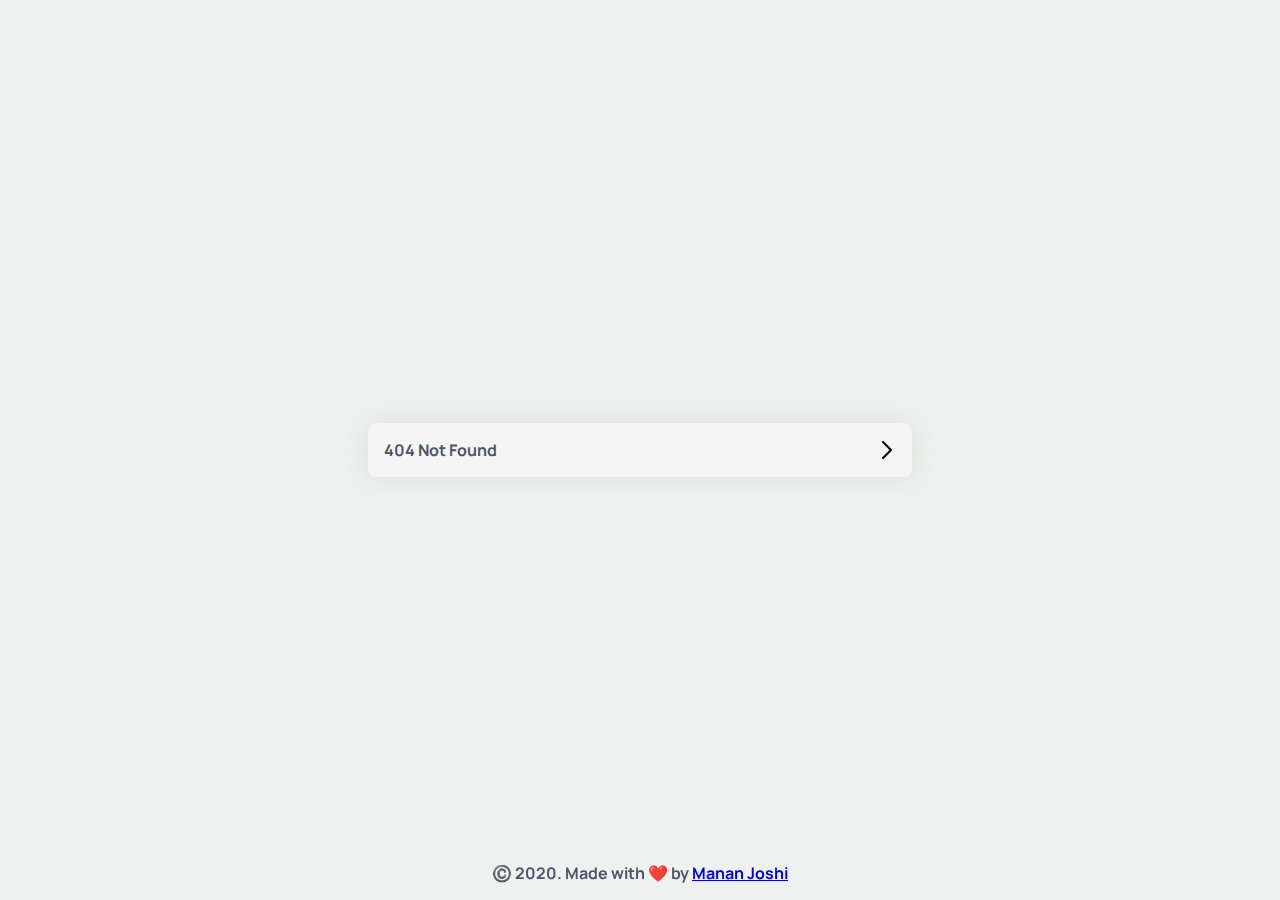
<file: index.html>
<!DOCTYPE html>
<html lang="en">
  <head>
    <meta charset="UTF-8" />
    <meta name="viewport" content="width=device-width, initial-scale=1.0" />
    <link rel="stylesheet" href="./index.css" />
    <link
      rel="icon"
      type="image/png"
      sizes="32x32"
      href="./assets/favicon-32x32.png"
    />
    <link
      href="https://fonts.googleapis.com/css2?family=Manrope:wght@500&display=swap"
      rel="stylesheet"
    />
    <title>Manan Joshi | Dev Challenges Solutions</title>
  </head>
  <body>
    <div class="links-container">
      <div class="link-item">
        <div>404 Not Found</div>
        <a href="./404-not-found/"><img src="./assets/right-chevron.svg" /></a>
      </div>
    </div>
    <footer>
      ©️ 2020. Made with ❤️ by
      <a href="https://twitter.com/Manan_30">Manan Joshi</a>
    </footer>
  </body>
</html>
</file>
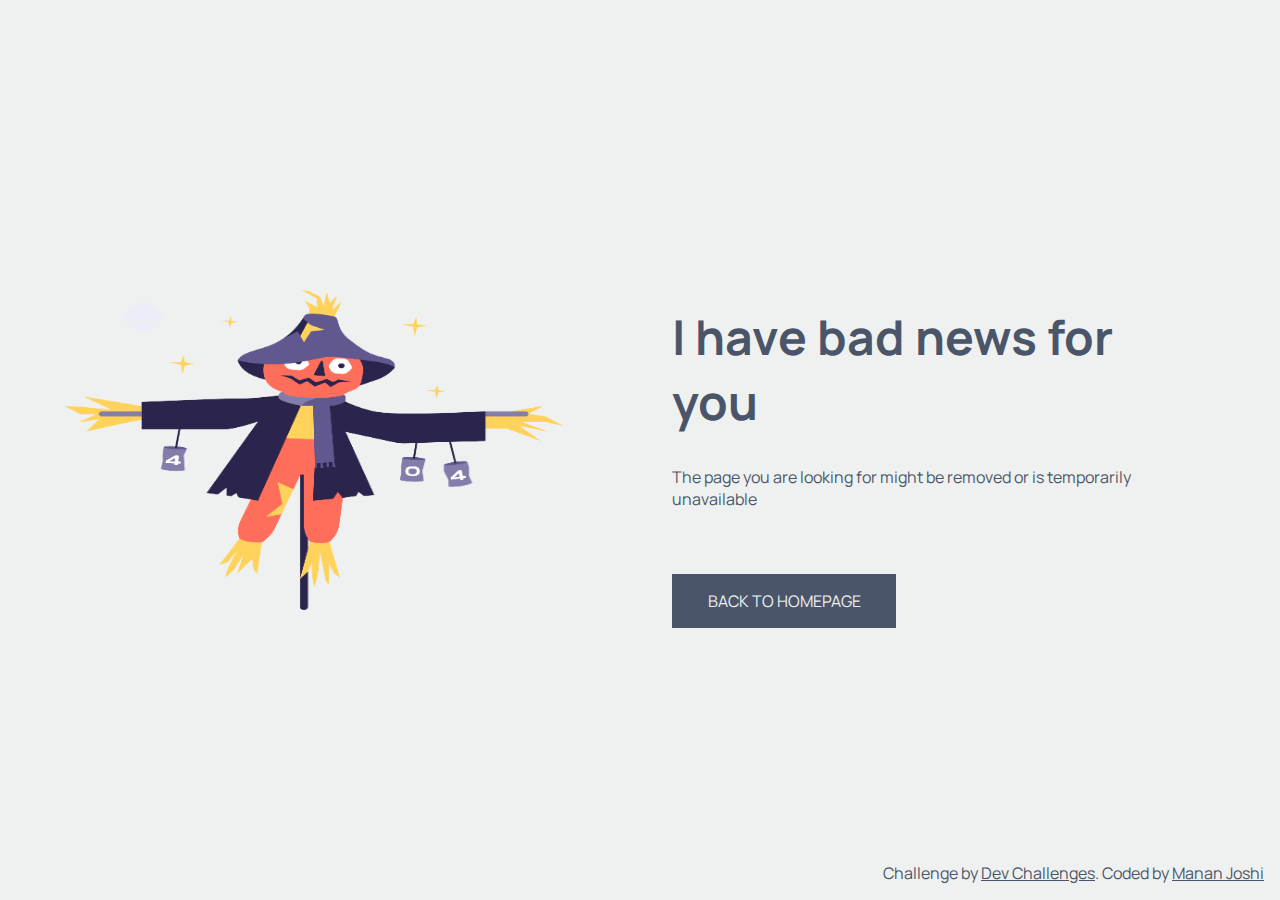
<file: 404-not-found/index.html>
<!DOCTYPE html>
<html lang="en">
  <head>
    <meta charset="UTF-8" />
    <meta name="viewport" content="width=device-width, initial-scale=1.0" />
    <link
      href="https://fonts.googleapis.com/css2?family=Manrope:wght@500&display=swap"
      rel="stylesheet"
    />
    <link rel="stylesheet" href="./index.css" />
    <title>Manan Joshi | 404 Not Found</title>
  </head>
  <body>
    <main>
      <img src="./images/Scarecrow.png" />
      <div class="details">
        <h1 style="font-size: 3rem;">I have bad news for you</h1>
        <div style="font-size: 1rem;">
          The page you are looking for might be removed or is temporarily
          unavailable
        </div>
        <div class="button">Back to homepage</div>
      </div>
    </main>
    <footer>
      Challenge by
      <a href="https://devchallenges.io/challenges" target="_blank"
        >Dev Challenges</a
      >. Coded by <a href="https://twitter.com/Manan_30">Manan Joshi</a>
    </footer>
  </body>
</html>
</file>
<file: index.css>
body {
  display: grid;
  place-items: center;

  height: 100vh;
  width: calc(100vw - 40%);
  padding: 0 20%;
  margin: 0;

  font-family: 'Manrope', sans-serif;
  font-weight: bolder;
  color: #4b5569;
  background-color: #eef1ef;
}

.links-container {
  padding: 1rem;
  min-width: 32rem;

  border-radius: 0.5rem;
  background-color: whitesmoke;

  box-shadow: 0 0 1.5rem #dddddd;
}

.link-item {
  display: flex;
  align-items: center;
  margin-bottom: 1rem;

  font-size: 1rem;
}

.link-item:last-child {
  margin-bottom: 0;
}

.link-item a {
  height: 1.1rem;
  width: 1.1rem;
  margin-left: auto;

  text-decoration: none;
}

.link-item a:visited {
  height: 1.1rem;
  width: 1.1rem;
  margin-left: auto;

  color: inherit;
  font-weight: bolder;
}

footer {
  position: fixed;
  bottom: 0;

  width: calc(60% - 2rem);
  margin: 1rem;

  text-align: center;
}

@media screen and (max-width: 815px) {
  body {
    width: calc(100vw - 20%);
    padding: 0 10%;
  }

  .links-container {
    min-width: 0;
    width: 100%;
    border-radius: 0.5rem;
    background-color: whitesmoke;

    box-shadow: 0 0 1.5rem #dddddd;
  }

  footer {
    width: calc(100vw - 20% - 2rem);
    margin: 1rem;
  }
}
</file>
<file: 404-not-found/index.css>
body {
  display: flex;

  height: 100vh;
  width: 100vw;
  margin: 0;

  font-family: 'Manrope', sans-serif;
  color: #4b5569;
  background-color: #eef1ef;
}

main {
  display: flex;
  align-items: center;

  width: 90%;
  padding: 5%;
}

img {
  height: 20rem;
  width: 50%;
  max-width: 500px;
}

.details {
  width: calc(50% - 4rem);
  margin-left: auto;
  padding: 2rem;
}

.button {
  display: grid;
  place-items: center;

  width: inherit;
  margin-top: 4rem;
  padding: 1rem;

  color: #eef1ef;
  text-transform: uppercase;

  background-color: #4b5569;

  cursor: pointer;
}

footer {
  position: absolute;
  bottom: 0;
  right: 0;

  margin: 1rem;

  text-align: center;
}

a {
  color: inherit;
}

a:visited {
  color: inherit;
}

@media screen and (max-width: 815px) {
  main {
    flex-direction: column;

    height: 80%;
    padding: 10% 5%;
  }

  img {
    height: 15rem;
    width: 100%;
    max-width: 500px;
  }

  .details {
    width: 100%;
    margin-left: auto;
    padding: 0;
  }

  .button {
    width: auto;
    margin-top: 3rem;
    padding: 1rem;
  }

  footer {
    margin: 1rem;
    text-align: center;
  }
}
</file>
